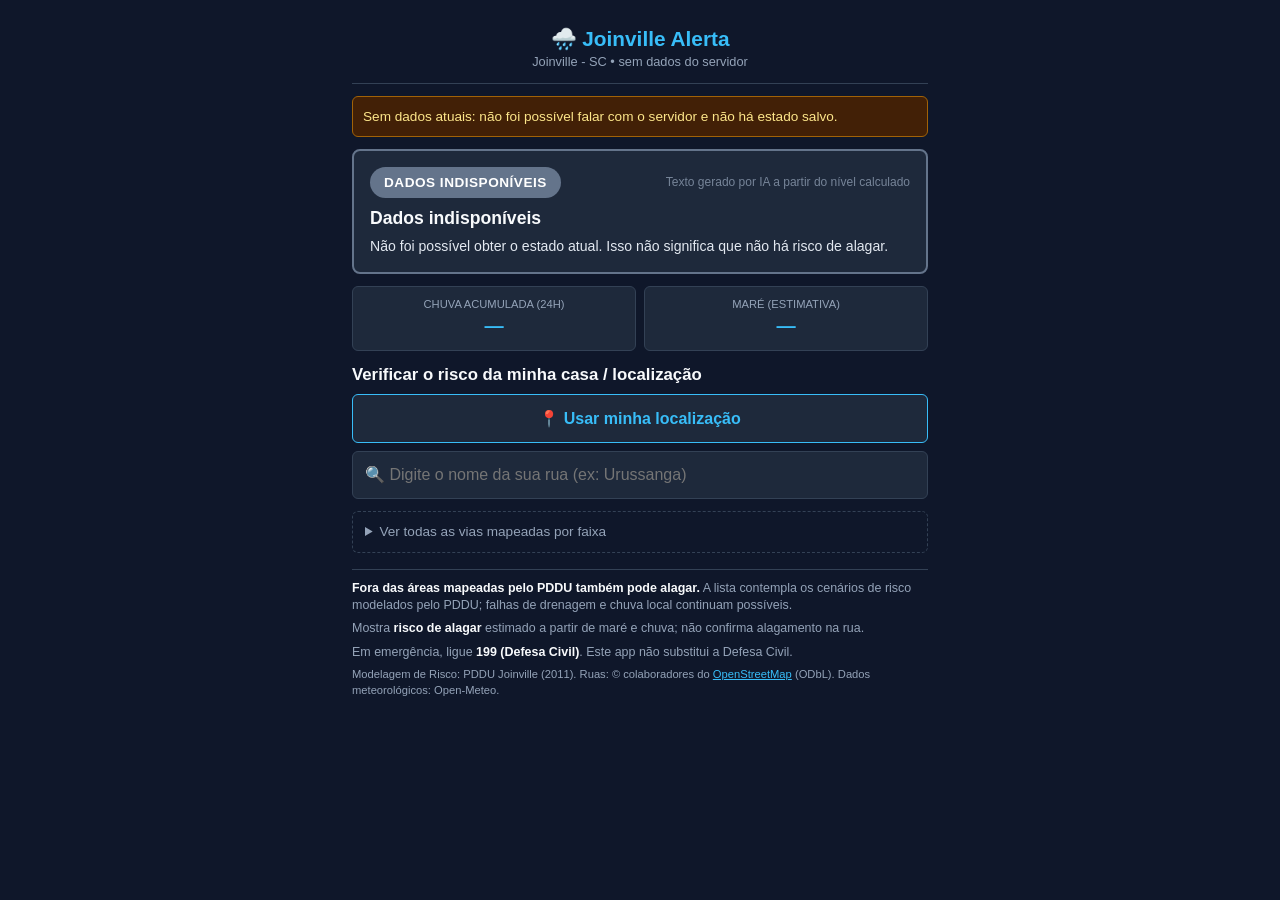
<file: index.html>
<!DOCTYPE html>
<html lang="pt-BR">
<head>
  <meta charset="UTF-8" />
  <meta name="viewport" content="width=device-width, initial-scale=1.0" />
  <title>Joinville Alerta | Risco de alagar por rua</title>

  <!-- Suporte e Configurações de PWA -->
  <link rel="manifest" href="./manifest.json" />
  <meta name="theme-color" content="#0f172a" />
  <meta name="mobile-web-app-capable" content="yes" />
  <meta name="apple-mobile-web-app-status-bar-style" content="black-translucent" />
  <link rel="apple-touch-icon" href="https://cdn-icons-png.flaticon.com/512/5664/5664993.png" />

  <link rel="stylesheet" href="./style.css" />
</head>
<body>

  <header>
    <h1>🌧️ Joinville Alerta</h1>
    <p id="last-update">Carregando...</p>
  </header>

  <main>
    <p id="aviso-estado" class="aviso" role="status" hidden></p>

    <!-- Nível e texto decididos pelo back-end -->
    <section class="ai-card" id="ai-card">
      <div class="ai-header">
        <span class="badge-risk" id="ai-risk-badge">...</span>
        <small class="muted">Texto gerado por IA a partir do nível calculado</small>
      </div>
      <h2 id="ai-title">Carregando...</h2>
      <p id="ai-message"></p>
    </section>

    <section class="metrics-grid">
      <div class="metric-card">
        <span>Chuva acumulada (24h)</span>
        <strong id="m-rain">—</strong>
      </div>
      <div class="metric-card">
        <span id="m-tide-label">Maré (estimativa)</span>
        <strong id="m-tide">—</strong>
      </div>
    </section>

    <section class="acoes">
      <h2 class="chamada">Verificar o risco da minha casa / localização</h2>
      <button id="btn-location" class="location-btn" type="button">📍 Usar minha localização</button>
      <input id="busca" class="search-input" type="search" placeholder="🔍 Digite o nome da sua rua (ex: Urussanga)" autocomplete="off" />
      <div id="resultado" class="resultado" role="status" hidden></div>
    </section>

    <p id="aviso-ruas" class="aviso" hidden>Não foi possível carregar a lista de ruas. Abra o app com conexão ao menos uma vez.</p>

    <!-- Lista geral, secundária: SEM atributo open (sempre recolhida ao abrir) -->
    <details class="lista-geral" id="lista-geral">
      <summary>Ver todas as vias mapeadas por faixa</summary>
      <ul id="lista" class="lista" aria-live="polite"></ul>
    </details>
    <p id="sem-resultado" class="resumo" hidden>Nenhuma rua ou área encontrada. Isso não significa que não haja risco de alagar: fora das áreas mapeadas também pode alagar.</p>
  </main>

  <footer>
    <p><strong>Fora das áreas mapeadas pelo PDDU também pode alagar.</strong> A lista contempla os cenários de risco modelados pelo PDDU; falhas de drenagem e chuva local continuam possíveis.</p>
    <p>Mostra <strong>risco de alagar</strong> estimado a partir de maré e chuva; não confirma alagamento na rua.</p>
    <p>Em emergência, ligue <strong>199 (Defesa Civil)</strong>. Este app não substitui a Defesa Civil.</p>
    <p class="muted">Modelagem de Risco: PDDU Joinville (2011). Ruas: © colaboradores do <a href="https://www.openstreetmap.org/copyright" target="_blank" rel="noopener">OpenStreetMap</a> (ODbL). Dados meteorológicos: Open-Meteo.</p>
  </footer>

  <script src="./pip.js"></script>
  <script src="./app.js"></script>

  <!-- Registro do Service Worker PWA -->
  <script>
    if ('serviceWorker' in navigator) {
      window.addEventListener('load', () => {
        navigator.serviceWorker.register('./sw.js')
          .then((reg) => console.log('[PWA] Service Worker registrado com sucesso:', reg.scope))
          .catch((err) => console.error('[PWA] Falha ao registrar Service Worker:', err));
      });
    }
  </script>
</body>
</html>
</file>
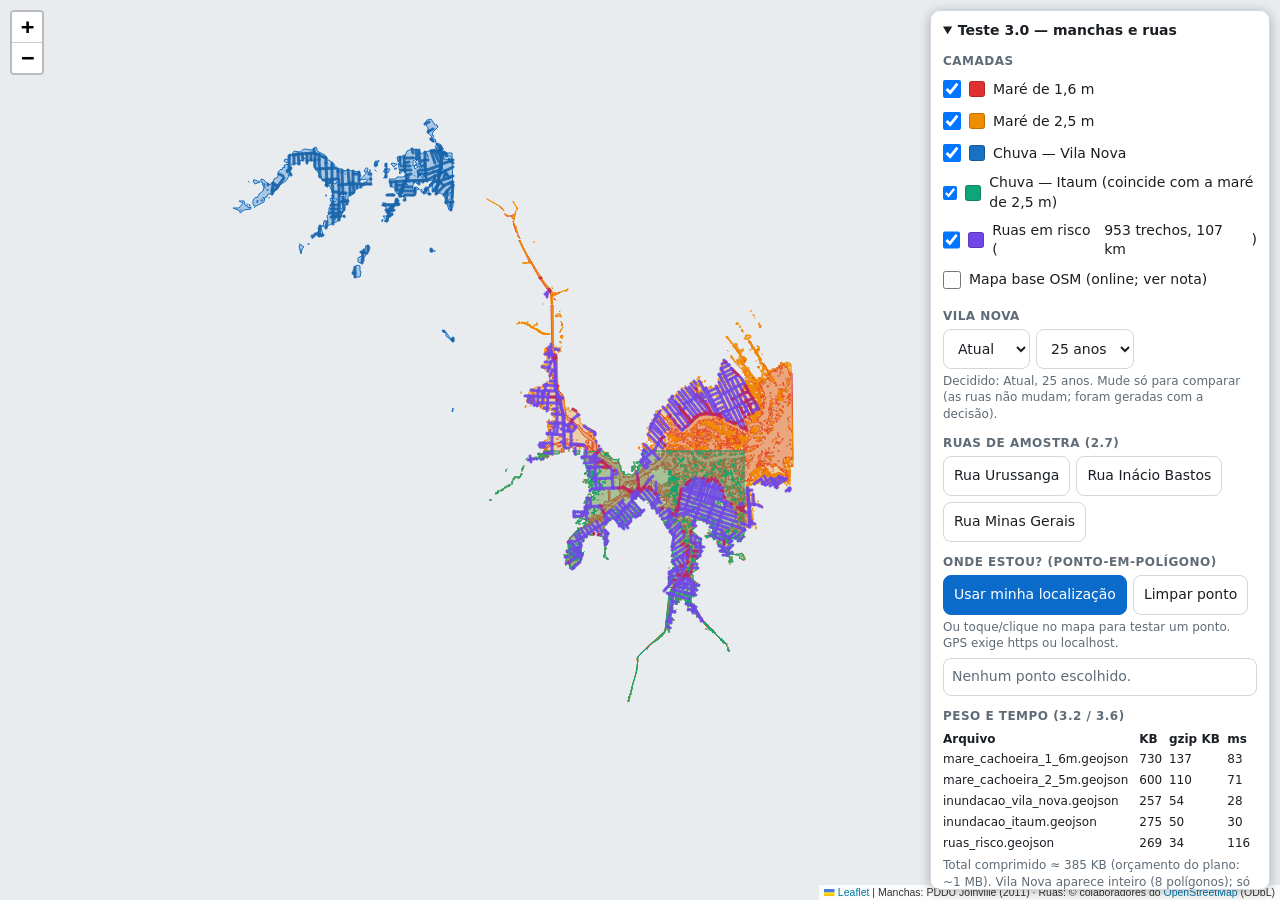
<file: teste/camadas.html>
<!DOCTYPE html>
<html lang="pt-BR">
<head>
  <meta charset="utf-8" />
  <meta name="viewport" content="width=device-width, initial-scale=1, viewport-fit=cover" />
  <title>Teste 3.0 — camadas e ruas</title>
  <link rel="stylesheet" href="../vendor/leaflet/leaflet.css" />
  <style>
    :root { --fundo: #fff; --texto: #1b1f23; --suave: #5f6b76; --borda: #d0d7de; --destaque: #0b6bcb; }
    @media (prefers-color-scheme: dark) {
      :root { --fundo: #1b1f23; --texto: #e6edf3; --suave: #9aa7b3; --borda: #3a424a; --destaque: #58a6ff; }
    }
    html, body { height: 100%; margin: 0; font: 14px/1.4 system-ui, sans-serif; color: var(--texto); background: var(--fundo); }
    #map { position: absolute; inset: 0; background: #e9ecef; }
    #painel {
      position: absolute; z-index: 1000; background: var(--fundo); color: var(--texto);
      border: 1px solid var(--borda); border-radius: 10px; box-shadow: 0 2px 12px #0004;
      overflow: auto; padding: 10px 12px; box-sizing: border-box;
      top: 10px; right: 10px; width: 340px; max-height: calc(100% - 20px);
    }
    @media (max-width: 640px) {
      #painel { top: auto; right: 0; left: 0; bottom: 0; width: auto; max-height: 48%; border-radius: 12px 12px 0 0; padding-bottom: calc(10px + env(safe-area-inset-bottom, 0px)); }
    }
    h1 { font-size: 15px; margin: 0 0 6px; }
    h2 { font-size: 12px; text-transform: uppercase; letter-spacing: .04em; color: var(--suave); margin: 12px 0 4px; }
    label { display: flex; align-items: center; gap: 8px; padding: 4px 0; min-height: 24px; }
    label input { width: 18px; height: 18px; margin: 0; }
    .cor { width: 14px; height: 14px; border-radius: 3px; flex: none; border: 1px solid #0003; }
    .linha { display: flex; flex-wrap: wrap; gap: 6px; }
    button, select { font: inherit; padding: 8px 10px; border-radius: 8px; border: 1px solid var(--borda); background: var(--fundo); color: var(--texto); min-height: 40px; }
    button { cursor: pointer; }
    button.principal { background: var(--destaque); color: #fff; border-color: var(--destaque); }
    #resultado { border: 1px solid var(--borda); border-radius: 8px; padding: 8px; margin-top: 6px; }
    #resultado.vazio { color: var(--suave); }
    ul { margin: 4px 0 0; padding-left: 18px; }
    table { border-collapse: collapse; width: 100%; font-size: 12px; }
    td, th { text-align: left; padding: 2px 6px 2px 0; }
    .nota { color: var(--suave); font-size: 12px; margin: 4px 0 0; }
    .aviso { font-weight: 600; }
  </style>
</head>
<body>
  <div id="map"></div>

  <details id="painel" open>
    <summary><strong>Teste 3.0 — manchas e ruas</strong></summary>

    <h2>Camadas</h2>
    <div id="lista-camadas"></div>
    <label><input type="checkbox" id="ck-ruas" checked /><span class="cor" style="background:#7048e8"></span> Ruas em risco (<span id="ruas-info">carregando…</span>)</label>
    <label><input type="checkbox" id="ck-base" /> Mapa base OSM (online; ver nota)</label>

    <h2>Vila Nova</h2>
    <div class="linha">
      <select id="vn-status" aria-label="Cenário"><option>Atual</option><option>Futuro</option></select>
      <select id="vn-tr" aria-label="Tempo de retorno">
        <option>5 anos</option><option>10 anos</option><option selected>25 anos</option><option>50 anos</option>
      </select>
    </div>
    <p class="nota">Decidido: Atual, 25 anos. Mude só para comparar (as ruas não mudam; foram geradas com a decisão).</p>

    <h2>Ruas de amostra (2.7)</h2>
    <div class="linha" id="amostras"></div>
    <div id="amostra-info" class="nota"></div>

    <h2>Onde estou? (ponto-em-polígono)</h2>
    <div class="linha">
      <button class="principal" id="btn-gps">Usar minha localização</button>
      <button id="btn-limpar">Limpar ponto</button>
    </div>
    <p class="nota">Ou toque/clique no mapa para testar um ponto. GPS exige https ou localhost.</p>
    <div id="resultado" class="vazio">Nenhum ponto escolhido.</div>

    <h2>Peso e tempo (3.2 / 3.6)</h2>
    <table id="metricas"><thead><tr><th>Arquivo</th><th>KB</th><th>gzip KB</th><th>ms</th></tr></thead><tbody></tbody></table>
    <p class="nota" id="metricas-extra"></p>

    <p class="nota">Teste de verificação, não é o app. Os polígonos são manchas modeladas do PDDU (2011): fora delas também há risco de alagar. Dados: PDDU Joinville · © colaboradores do OpenStreetMap (ODbL). Defesa Civil: 199.</p>
  </details>

  <script src="../vendor/leaflet/leaflet.js"></script>
  <script src="../pip.js"></script>
  <script src="camadas.js"></script>
</body>
</html>
</file>
<file: style.css>
/* style.css - Minimalista, leve, pensado para celular em emergência */
:root {
  --bg-main: #0f172a;
  --card-bg: #1e293b;
  --text-primary: #f8fafc;
  --text-muted: #94a3b8;
  --border-color: #334155;
  --nivel-atencao: #eab308;
  --nivel-alto: #ef4444;
  --nivel-normal: #10b981;
  --nivel-indisponivel: #64748b;
}

* {
  box-sizing: border-box;
  margin: 0;
  padding: 0;
  font-family: -apple-system, BlinkMacSystemFont, "Segoe UI", Roboto, sans-serif;
}

body {
  background-color: var(--bg-main);
  color: var(--text-primary);
  padding: 12px;
  max-width: 600px;
  margin: 0 auto;
  line-height: 1.4;
}

[hidden] { display: none !important; }
a { color: #38bdf8; }
.muted { color: var(--text-muted); font-size: 0.7rem; }

header {
  text-align: center;
  padding: 12px 0;
  border-bottom: 1px solid var(--border-color);
  margin-bottom: 12px;
}
header h1 { font-size: 1.3rem; color: #38bdf8; }
header p { font-size: 0.8rem; color: var(--text-muted); }

/* Avisos de estado (indisponível, dado antigo, sem conexão) */
.aviso {
  background: #422006;
  border: 1px solid #a16207;
  color: #fde68a;
  border-radius: 6px;
  padding: 10px;
  margin-bottom: 12px;
  font-size: 0.85rem;
}

/* Cartão do nível global: a cor vem do nível que o back-end devolveu */
.ai-card {
  background: var(--card-bg);
  border: 2px solid var(--nivel-indisponivel);
  border-radius: 8px;
  padding: 16px;
  margin-bottom: 12px;
}
.ai-card.nivel-normal { border-color: var(--nivel-normal); }
.ai-card.nivel-atencao { border-color: var(--nivel-atencao); }
.ai-card.nivel-alto { border-color: var(--nivel-alto); }

.ai-header {
  display: flex;
  justify-content: space-between;
  align-items: center;
  gap: 8px;
  margin-bottom: 8px;
}
.badge-risk {
  display: inline-flex;
  align-items: center;
  justify-content: center;
  white-space: nowrap;
  padding: 6px 14px;
  border-radius: 20px;
  font-size: 0.85rem;
  font-weight: 700;
  letter-spacing: 0.5px;
  color: #fff;
  background: var(--nivel-indisponivel);
}
.badge-risk.nivel-normal { background: var(--nivel-normal); }
.badge-risk.nivel-atencao { background: #ca8a04; }
.badge-risk.nivel-alto { background: var(--nivel-alto); }

.ai-header small { font-size: 0.75rem; opacity: 0.75; text-align: right; }
@media (max-width: 480px) {
  .ai-header { flex-direction: column; align-items: flex-start; gap: 8px; }
  .ai-header small { text-align: left; }
}

.ai-card h2 { font-size: 1.1rem; font-weight: 700; margin-bottom: 6px; }
.ai-card p { font-size: 0.88rem; color: #e2e8f0; }

.metrics-grid {
  display: grid;
  grid-template-columns: 1fr 1fr;
  gap: 8px;
  margin-bottom: 12px;
}
.metric-card {
  background-color: var(--card-bg);
  border: 1px solid var(--border-color);
  border-radius: 6px;
  padding: 10px;
  text-align: center;
}
.metric-card span { font-size: 0.7rem; color: var(--text-muted); display: block; text-transform: uppercase; }
.metric-card strong { font-size: 1.2rem; color: #38bdf8; }

/* Ações: GPS e busca */
.acoes { margin-bottom: 12px; }
.location-btn {
  width: 100%;
  padding: 14px;
  margin-bottom: 8px;
  background-color: var(--card-bg);
  color: #38bdf8;
  border: 1px solid var(--border-color);
  border-radius: 6px;
  font-size: 1rem;
  font-weight: 600;
  cursor: pointer;
}
.location-btn:hover:not(:disabled) { background-color: #334155; border-color: #38bdf8; }
.location-btn { border-color: #38bdf8; font-weight: 700; min-height: 48px; }
.search-input { border: 2px solid #38bdf8; min-height: 48px; }
.search-input:focus { outline: 2px solid #7dd3fc; outline-offset: 2px; }
.location-btn:disabled { opacity: 0.7; cursor: wait; }
.search-input {
  width: 100%;
  padding: 12px;
  border-radius: 6px;
  border: 1px solid var(--border-color);
  background-color: var(--card-bg);
  color: var(--text-primary);
  font-size: 1rem;
}
.resultado {
  margin-bottom: 8px;
  background: var(--card-bg);
  border: 1px solid var(--border-color);
  border-radius: 6px;
  padding: 10px;
  font-size: 0.92rem;
}
.resultado ul { margin: 6px 0 6px 18px; }
.resultado small { display: block; color: var(--text-muted); font-size: 0.75rem; }

/* Lista viva: pior primeiro */
.lista { list-style: none; }
.resumo { color: var(--text-muted); font-size: 0.85rem; margin: 6px 0; }
.cartao {
  background: var(--card-bg);
  border: 1px solid var(--border-color);
  border-left: 6px solid var(--border-color);
  border-radius: 6px;
  padding: 12px;
  margin-bottom: 8px;
}
.cartao h3 { font-size: 1.05rem; }
.cartao .estado { font-size: 0.85rem; color: var(--text-muted); margin-bottom: 6px; }
.cartao.ativa { border-left-color: var(--nivel-alto); background: #3b1d1d; border-color: #7f1d1d; }
.cartao.ativa h3 { font-size: 1.2rem; }
.cartao.ativa .estado { color: #fecaca; font-weight: 700; }
.cartao.ativa.antigo { opacity: 0.65; }
.cartao.indisponivel { border-left-color: var(--nivel-indisponivel); border-style: dashed; }
.cartao.inativa { border-left-color: #475569; }
.cartao summary { cursor: pointer; font-size: 0.88rem; padding: 6px 0; }
.cartao .ruas { list-style: none; font-size: 0.88rem; columns: 1; margin-top: 4px; }
.cartao .ruas li { padding: 3px 0; border-top: 1px solid var(--border-color); }
.cartao .mais {
  display: block;
  width: 100%;
  margin-top: 8px;
  padding: 12px;
  font-weight: 600;
  text-align: center;
  background: transparent;
  color: #38bdf8;
  border: 1px solid var(--border-color);
  border-radius: 6px;
  cursor: pointer;
}

footer {
  font-size: 0.78rem;
  color: var(--text-muted);
  margin-top: 16px;
  padding-top: 10px;
  border-top: 1px solid var(--border-color);
}
footer p { margin-bottom: 6px; }
footer strong { color: var(--text-primary); }

/* Rua: nome à esquerda, marca só quando a faixa está ativa */
.cartao .ruas li { display: flex; justify-content: space-between; align-items: center; gap: 8px; padding: 10px 12px; min-height: 44px; }
.nome-rua { flex: 1 1 0; min-width: 0; overflow-wrap: anywhere; word-break: break-word; font-weight: 500; }
.tag { flex: none; white-space: nowrap; font-size: 0.72rem; font-weight: 600; padding: 2px 8px; border-radius: 999px; border: 1px solid var(--border-color); color: var(--text-muted); }
.tag.ativa { background: #7f1d1d; border-color: #fca5a5; color: #fee2e2; }

/* Diagnóstico por endereço + entorno */
.chamada { font-size: 1.05rem; margin-bottom: 8px; }
.diagnostico { background: var(--card-bg); border: 1px solid var(--border-color); border-left: 6px solid var(--nivel-indisponivel); border-radius: 8px; padding: 16px; margin: 8px 0; }
.diagnostico h3 { font-size: 1.05rem; margin-bottom: 8px; }
.diagnostico p { font-size: 0.9rem; margin: 6px 0; }
.diagnostico .situacao { font-weight: 700; }
.diagnostico .situacao.ativa { color: #fdba74; }
.diagnostico.via-ativa { border-left-color: #f97316; }
.entorno { margin-top: 12px; padding-top: 10px; border-top: 1px solid var(--border-color); }
.entorno h4 { font-size: 0.9rem; margin-bottom: 6px; }
.entorno ul { list-style: none; font-size: 0.88rem; }
.entorno li { padding: 6px 0; border-top: 1px solid var(--border-color); overflow-wrap: anywhere; }
.entorno small, .diagnostico small { display: block; margin-top: 6px; color: var(--text-muted); font-size: 0.75rem; }
.emergencia { margin-top: 12px; font-size: 0.85rem; }
.lista-geral { margin: 12px 0; }
.lista-geral > summary { cursor: pointer; padding: 10px 12px; color: var(--text-muted); font-size: 0.85rem; border: 1px dashed var(--border-color); border-radius: 6px; }
</file>
<file: vendor/leaflet/leaflet.css>
/* required styles */

.leaflet-pane,
.leaflet-tile,
.leaflet-marker-icon,
.leaflet-marker-shadow,
.leaflet-tile-container,
.leaflet-pane > svg,
.leaflet-pane > canvas,
.leaflet-zoom-box,
.leaflet-image-layer,
.leaflet-layer {
	position: absolute;
	left: 0;
	top: 0;
	}
.leaflet-container {
	overflow: hidden;
	}
.leaflet-tile,
.leaflet-marker-icon,
.leaflet-marker-shadow {
	-webkit-user-select: none;
	   -moz-user-select: none;
	        user-select: none;
	  -webkit-user-drag: none;
	}
/* Prevents IE11 from highlighting tiles in blue */
.leaflet-tile::selection {
	background: transparent;
}
/* Safari renders non-retina tile on retina better with this, but Chrome is worse */
.leaflet-safari .leaflet-tile {
	image-rendering: -webkit-optimize-contrast;
	}
/* hack that prevents hw layers "stretching" when loading new tiles */
.leaflet-safari .leaflet-tile-container {
	width: 1600px;
	height: 1600px;
	-webkit-transform-origin: 0 0;
	}
.leaflet-marker-icon,
.leaflet-marker-shadow {
	display: block;
	}
/* .leaflet-container svg: reset svg max-width decleration shipped in Joomla! (joomla.org) 3.x */
/* .leaflet-container img: map is broken in FF if you have max-width: 100% on tiles */
.leaflet-container .leaflet-overlay-pane svg {
	max-width: none !important;
	max-height: none !important;
	}
.leaflet-container .leaflet-marker-pane img,
.leaflet-container .leaflet-shadow-pane img,
.leaflet-container .leaflet-tile-pane img,
.leaflet-container img.leaflet-image-layer,
.leaflet-container .leaflet-tile {
	max-width: none !important;
	max-height: none !important;
	width: auto;
	padding: 0;
	}

.leaflet-container img.leaflet-tile {
	/* See: https://bugs.chromium.org/p/chromium/issues/detail?id=600120 */
	mix-blend-mode: plus-lighter;
}

.leaflet-container.leaflet-touch-zoom {
	-ms-touch-action: pan-x pan-y;
	touch-action: pan-x pan-y;
	}
.leaflet-container.leaflet-touch-drag {
	-ms-touch-action: pinch-zoom;
	/* Fallback for FF which doesn't support pinch-zoom */
	touch-action: none;
	touch-action: pinch-zoom;
}
.leaflet-container.leaflet-touch-drag.leaflet-touch-zoom {
	-ms-touch-action: none;
	touch-action: none;
}
.leaflet-container {
	-webkit-tap-highlight-color: transparent;
}
.leaflet-container a {
	-webkit-tap-highlight-color: rgba(51, 181, 229, 0.4);
}
.leaflet-tile {
	filter: inherit;
	visibility: hidden;
	}
.leaflet-tile-loaded {
	visibility: inherit;
	}
.leaflet-zoom-box {
	width: 0;
	height: 0;
	-moz-box-sizing: border-box;
	     box-sizing: border-box;
	z-index: 800;
	}
/* workaround for https://bugzilla.mozilla.org/show_bug.cgi?id=888319 */
.leaflet-overlay-pane svg {
	-moz-user-select: none;
	}

.leaflet-pane         { z-index: 400; }

.leaflet-tile-pane    { z-index: 200; }
.leaflet-overlay-pane { z-index: 400; }
.leaflet-shadow-pane  { z-index: 500; }
.leaflet-marker-pane  { z-index: 600; }
.leaflet-tooltip-pane   { z-index: 650; }
.leaflet-popup-pane   { z-index: 700; }

.leaflet-map-pane canvas { z-index: 100; }
.leaflet-map-pane svg    { z-index: 200; }

.leaflet-vml-shape {
	width: 1px;
	height: 1px;
	}
.lvml {
	behavior: url(#default#VML);
	display: inline-block;
	position: absolute;
	}


/* control positioning */

.leaflet-control {
	position: relative;
	z-index: 800;
	pointer-events: visiblePainted; /* IE 9-10 doesn't have auto */
	pointer-events: auto;
	}
.leaflet-top,
.leaflet-bottom {
	position: absolute;
	z-index: 1000;
	pointer-events: none;
	}
.leaflet-top {
	top: 0;
	}
.leaflet-right {
	right: 0;
	}
.leaflet-bottom {
	bottom: 0;
	}
.leaflet-left {
	left: 0;
	}
.leaflet-control {
	float: left;
	clear: both;
	}
.leaflet-right .leaflet-control {
	float: right;
	}
.leaflet-top .leaflet-control {
	margin-top: 10px;
	}
.leaflet-bottom .leaflet-control {
	margin-bottom: 10px;
	}
.leaflet-left .leaflet-control {
	margin-left: 10px;
	}
.leaflet-right .leaflet-control {
	margin-right: 10px;
	}


/* zoom and fade animations */

.leaflet-fade-anim .leaflet-popup {
	opacity: 0;
	-webkit-transition: opacity 0.2s linear;
	   -moz-transition: opacity 0.2s linear;
	        transition: opacity 0.2s linear;
	}
.leaflet-fade-anim .leaflet-map-pane .leaflet-popup {
	opacity: 1;
	}
.leaflet-zoom-animated {
	-webkit-transform-origin: 0 0;
	    -ms-transform-origin: 0 0;
	        transform-origin: 0 0;
	}
svg.leaflet-zoom-animated {
	will-change: transform;
}

.leaflet-zoom-anim .leaflet-zoom-animated {
	-webkit-transition: -webkit-transform 0.25s cubic-bezier(0,0,0.25,1);
	   -moz-transition:    -moz-transform 0.25s cubic-bezier(0,0,0.25,1);
	        transition:         transform 0.25s cubic-bezier(0,0,0.25,1);
	}
.leaflet-zoom-anim .leaflet-tile,
.leaflet-pan-anim .leaflet-tile {
	-webkit-transition: none;
	   -moz-transition: none;
	        transition: none;
	}

.leaflet-zoom-anim .leaflet-zoom-hide {
	visibility: hidden;
	}


/* cursors */

.leaflet-interactive {
	cursor: pointer;
	}
.leaflet-grab {
	cursor: -webkit-grab;
	cursor:    -moz-grab;
	cursor:         grab;
	}
.leaflet-crosshair,
.leaflet-crosshair .leaflet-interactive {
	cursor: crosshair;
	}
.leaflet-popup-pane,
.leaflet-control {
	cursor: auto;
	}
.leaflet-dragging .leaflet-grab,
.leaflet-dragging .leaflet-grab .leaflet-interactive,
.leaflet-dragging .leaflet-marker-draggable {
	cursor: move;
	cursor: -webkit-grabbing;
	cursor:    -moz-grabbing;
	cursor:         grabbing;
	}

/* marker & overlays interactivity */
.leaflet-marker-icon,
.leaflet-marker-shadow,
.leaflet-image-layer,
.leaflet-pane > svg path,
.leaflet-tile-container {
	pointer-events: none;
	}

.leaflet-marker-icon.leaflet-interactive,
.leaflet-image-layer.leaflet-interactive,
.leaflet-pane > svg path.leaflet-interactive,
svg.leaflet-image-layer.leaflet-interactive path {
	pointer-events: visiblePainted; /* IE 9-10 doesn't have auto */
	pointer-events: auto;
	}

/* visual tweaks */

.leaflet-container {
	background: #ddd;
	outline-offset: 1px;
	}
.leaflet-container a {
	color: #0078A8;
	}
.leaflet-zoom-box {
	border: 2px dotted #38f;
	background: rgba(255,255,255,0.5);
	}


/* general typography */
.leaflet-container {
	font-family: "Helvetica Neue", Arial, Helvetica, sans-serif;
	font-size: 12px;
	font-size: 0.75rem;
	line-height: 1.5;
	}


/* general toolbar styles */

.leaflet-bar {
	box-shadow: 0 1px 5px rgba(0,0,0,0.65);
	border-radius: 4px;
	}
.leaflet-bar a {
	background-color: #fff;
	border-bottom: 1px solid #ccc;
	width: 26px;
	height: 26px;
	line-height: 26px;
	display: block;
	text-align: center;
	text-decoration: none;
	color: black;
	}
.leaflet-bar a,
.leaflet-control-layers-toggle {
	background-position: 50% 50%;
	background-repeat: no-repeat;
	display: block;
	}
.leaflet-bar a:hover,
.leaflet-bar a:focus {
	background-color: #f4f4f4;
	}
.leaflet-bar a:first-child {
	border-top-left-radius: 4px;
	border-top-right-radius: 4px;
	}
.leaflet-bar a:last-child {
	border-bottom-left-radius: 4px;
	border-bottom-right-radius: 4px;
	border-bottom: none;
	}
.leaflet-bar a.leaflet-disabled {
	cursor: default;
	background-color: #f4f4f4;
	color: #bbb;
	}

.leaflet-touch .leaflet-bar a {
	width: 30px;
	height: 30px;
	line-height: 30px;
	}
.leaflet-touch .leaflet-bar a:first-child {
	border-top-left-radius: 2px;
	border-top-right-radius: 2px;
	}
.leaflet-touch .leaflet-bar a:last-child {
	border-bottom-left-radius: 2px;
	border-bottom-right-radius: 2px;
	}

/* zoom control */

.leaflet-control-zoom-in,
.leaflet-control-zoom-out {
	font: bold 18px 'Lucida Console', Monaco, monospace;
	text-indent: 1px;
	}

.leaflet-touch .leaflet-control-zoom-in, .leaflet-touch .leaflet-control-zoom-out  {
	font-size: 22px;
	}


/* layers control */

.leaflet-control-layers {
	box-shadow: 0 1px 5px rgba(0,0,0,0.4);
	background: #fff;
	border-radius: 5px;
	}
.leaflet-control-layers-toggle {
	background-image: url(images/layers.png);
	width: 36px;
	height: 36px;
	}
.leaflet-retina .leaflet-control-layers-toggle {
	background-image: url(images/layers-2x.png);
	background-size: 26px 26px;
	}
.leaflet-touch .leaflet-control-layers-toggle {
	width: 44px;
	height: 44px;
	}
.leaflet-control-layers .leaflet-control-layers-list,
.leaflet-control-layers-expanded .leaflet-control-layers-toggle {
	display: none;
	}
.leaflet-control-layers-expanded .leaflet-control-layers-list {
	display: block;
	position: relative;
	}
.leaflet-control-layers-expanded {
	padding: 6px 10px 6px 6px;
	color: #333;
	background: #fff;
	}
.leaflet-control-layers-scrollbar {
	overflow-y: scroll;
	overflow-x: hidden;
	padding-right: 5px;
	}
.leaflet-control-layers-selector {
	margin-top: 2px;
	position: relative;
	top: 1px;
	}
.leaflet-control-layers label {
	display: block;
	font-size: 13px;
	font-size: 1.08333em;
	}
.leaflet-control-layers-separator {
	height: 0;
	border-top: 1px solid #ddd;
	margin: 5px -10px 5px -6px;
	}

/* Default icon URLs */
.leaflet-default-icon-path { /* used only in path-guessing heuristic, see L.Icon.Default */
	background-image: url(images/marker-icon.png);
	}


/* attribution and scale controls */

.leaflet-container .leaflet-control-attribution {
	background: #fff;
	background: rgba(255, 255, 255, 0.8);
	margin: 0;
	}
.leaflet-control-attribution,
.leaflet-control-scale-line {
	padding: 0 5px;
	color: #333;
	line-height: 1.4;
	}
.leaflet-control-attribution a {
	text-decoration: none;
	}
.leaflet-control-attribution a:hover,
.leaflet-control-attribution a:focus {
	text-decoration: underline;
	}
.leaflet-attribution-flag {
	display: inline !important;
	vertical-align: baseline !important;
	width: 1em;
	height: 0.6669em;
	}
.leaflet-left .leaflet-control-scale {
	margin-left: 5px;
	}
.leaflet-bottom .leaflet-control-scale {
	margin-bottom: 5px;
	}
.leaflet-control-scale-line {
	border: 2px solid #777;
	border-top: none;
	line-height: 1.1;
	padding: 2px 5px 1px;
	white-space: nowrap;
	-moz-box-sizing: border-box;
	     box-sizing: border-box;
	background: rgba(255, 255, 255, 0.8);
	text-shadow: 1px 1px #fff;
	}
.leaflet-control-scale-line:not(:first-child) {
	border-top: 2px solid #777;
	border-bottom: none;
	margin-top: -2px;
	}
.leaflet-control-scale-line:not(:first-child):not(:last-child) {
	border-bottom: 2px solid #777;
	}

.leaflet-touch .leaflet-control-attribution,
.leaflet-touch .leaflet-control-layers,
.leaflet-touch .leaflet-bar {
	box-shadow: none;
	}
.leaflet-touch .leaflet-control-layers,
.leaflet-touch .leaflet-bar {
	border: 2px solid rgba(0,0,0,0.2);
	background-clip: padding-box;
	}


/* popup */

.leaflet-popup {
	position: absolute;
	text-align: center;
	margin-bottom: 20px;
	}
.leaflet-popup-content-wrapper {
	padding: 1px;
	text-align: left;
	border-radius: 12px;
	}
.leaflet-popup-content {
	margin: 13px 24px 13px 20px;
	line-height: 1.3;
	font-size: 13px;
	font-size: 1.08333em;
	min-height: 1px;
	}
.leaflet-popup-content p {
	margin: 17px 0;
	margin: 1.3em 0;
	}
.leaflet-popup-tip-container {
	width: 40px;
	height: 20px;
	position: absolute;
	left: 50%;
	margin-top: -1px;
	margin-left: -20px;
	overflow: hidden;
	pointer-events: none;
	}
.leaflet-popup-tip {
	width: 17px;
	height: 17px;
	padding: 1px;

	margin: -10px auto 0;
	pointer-events: auto;

	-webkit-transform: rotate(45deg);
	   -moz-transform: rotate(45deg);
	    -ms-transform: rotate(45deg);
	        transform: rotate(45deg);
	}
.leaflet-popup-content-wrapper,
.leaflet-popup-tip {
	background: white;
	color: #333;
	box-shadow: 0 3px 14px rgba(0,0,0,0.4);
	}
.leaflet-container a.leaflet-popup-close-button {
	position: absolute;
	top: 0;
	right: 0;
	border: none;
	text-align: center;
	width: 24px;
	height: 24px;
	font: 16px/24px Tahoma, Verdana, sans-serif;
	color: #757575;
	text-decoration: none;
	background: transparent;
	}
.leaflet-container a.leaflet-popup-close-button:hover,
.leaflet-container a.leaflet-popup-close-button:focus {
	color: #585858;
	}
.leaflet-popup-scrolled {
	overflow: auto;
	}

.leaflet-oldie .leaflet-popup-content-wrapper {
	-ms-zoom: 1;
	}
.leaflet-oldie .leaflet-popup-tip {
	width: 24px;
	margin: 0 auto;

	-ms-filter: "progid:DXImageTransform.Microsoft.Matrix(M11=0.70710678, M12=0.70710678, M21=-0.70710678, M22=0.70710678)";
	filter: progid:DXImageTransform.Microsoft.Matrix(M11=0.70710678, M12=0.70710678, M21=-0.70710678, M22=0.70710678);
	}

.leaflet-oldie .leaflet-control-zoom,
.leaflet-oldie .leaflet-control-layers,
.leaflet-oldie .leaflet-popup-content-wrapper,
.leaflet-oldie .leaflet-popup-tip {
	border: 1px solid #999;
	}


/* div icon */

.leaflet-div-icon {
	background: #fff;
	border: 1px solid #666;
	}


/* Tooltip */
/* Base styles for the element that has a tooltip */
.leaflet-tooltip {
	position: absolute;
	padding: 6px;
	background-color: #fff;
	border: 1px solid #fff;
	border-radius: 3px;
	color: #222;
	white-space: nowrap;
	-webkit-user-select: none;
	-moz-user-select: none;
	-ms-user-select: none;
	user-select: none;
	pointer-events: none;
	box-shadow: 0 1px 3px rgba(0,0,0,0.4);
	}
.leaflet-tooltip.leaflet-interactive {
	cursor: pointer;
	pointer-events: auto;
	}
.leaflet-tooltip-top:before,
.leaflet-tooltip-bottom:before,
.leaflet-tooltip-left:before,
.leaflet-tooltip-right:before {
	position: absolute;
	pointer-events: none;
	border: 6px solid transparent;
	background: transparent;
	content: "";
	}

/* Directions */

.leaflet-tooltip-bottom {
	margin-top: 6px;
}
.leaflet-tooltip-top {
	margin-top: -6px;
}
.leaflet-tooltip-bottom:before,
.leaflet-tooltip-top:before {
	left: 50%;
	margin-left: -6px;
	}
.leaflet-tooltip-top:before {
	bottom: 0;
	margin-bottom: -12px;
	border-top-color: #fff;
	}
.leaflet-tooltip-bottom:before {
	top: 0;
	margin-top: -12px;
	margin-left: -6px;
	border-bottom-color: #fff;
	}
.leaflet-tooltip-left {
	margin-left: -6px;
}
.leaflet-tooltip-right {
	margin-left: 6px;
}
.leaflet-tooltip-left:before,
.leaflet-tooltip-right:before {
	top: 50%;
	margin-top: -6px;
	}
.leaflet-tooltip-left:before {
	right: 0;
	margin-right: -12px;
	border-left-color: #fff;
	}
.leaflet-tooltip-right:before {
	left: 0;
	margin-left: -12px;
	border-right-color: #fff;
	}

/* Printing */

@media print {
	/* Prevent printers from removing background-images of controls. */
	.leaflet-control {
		-webkit-print-color-adjust: exact;
		print-color-adjust: exact;
		}
	}
</file>
